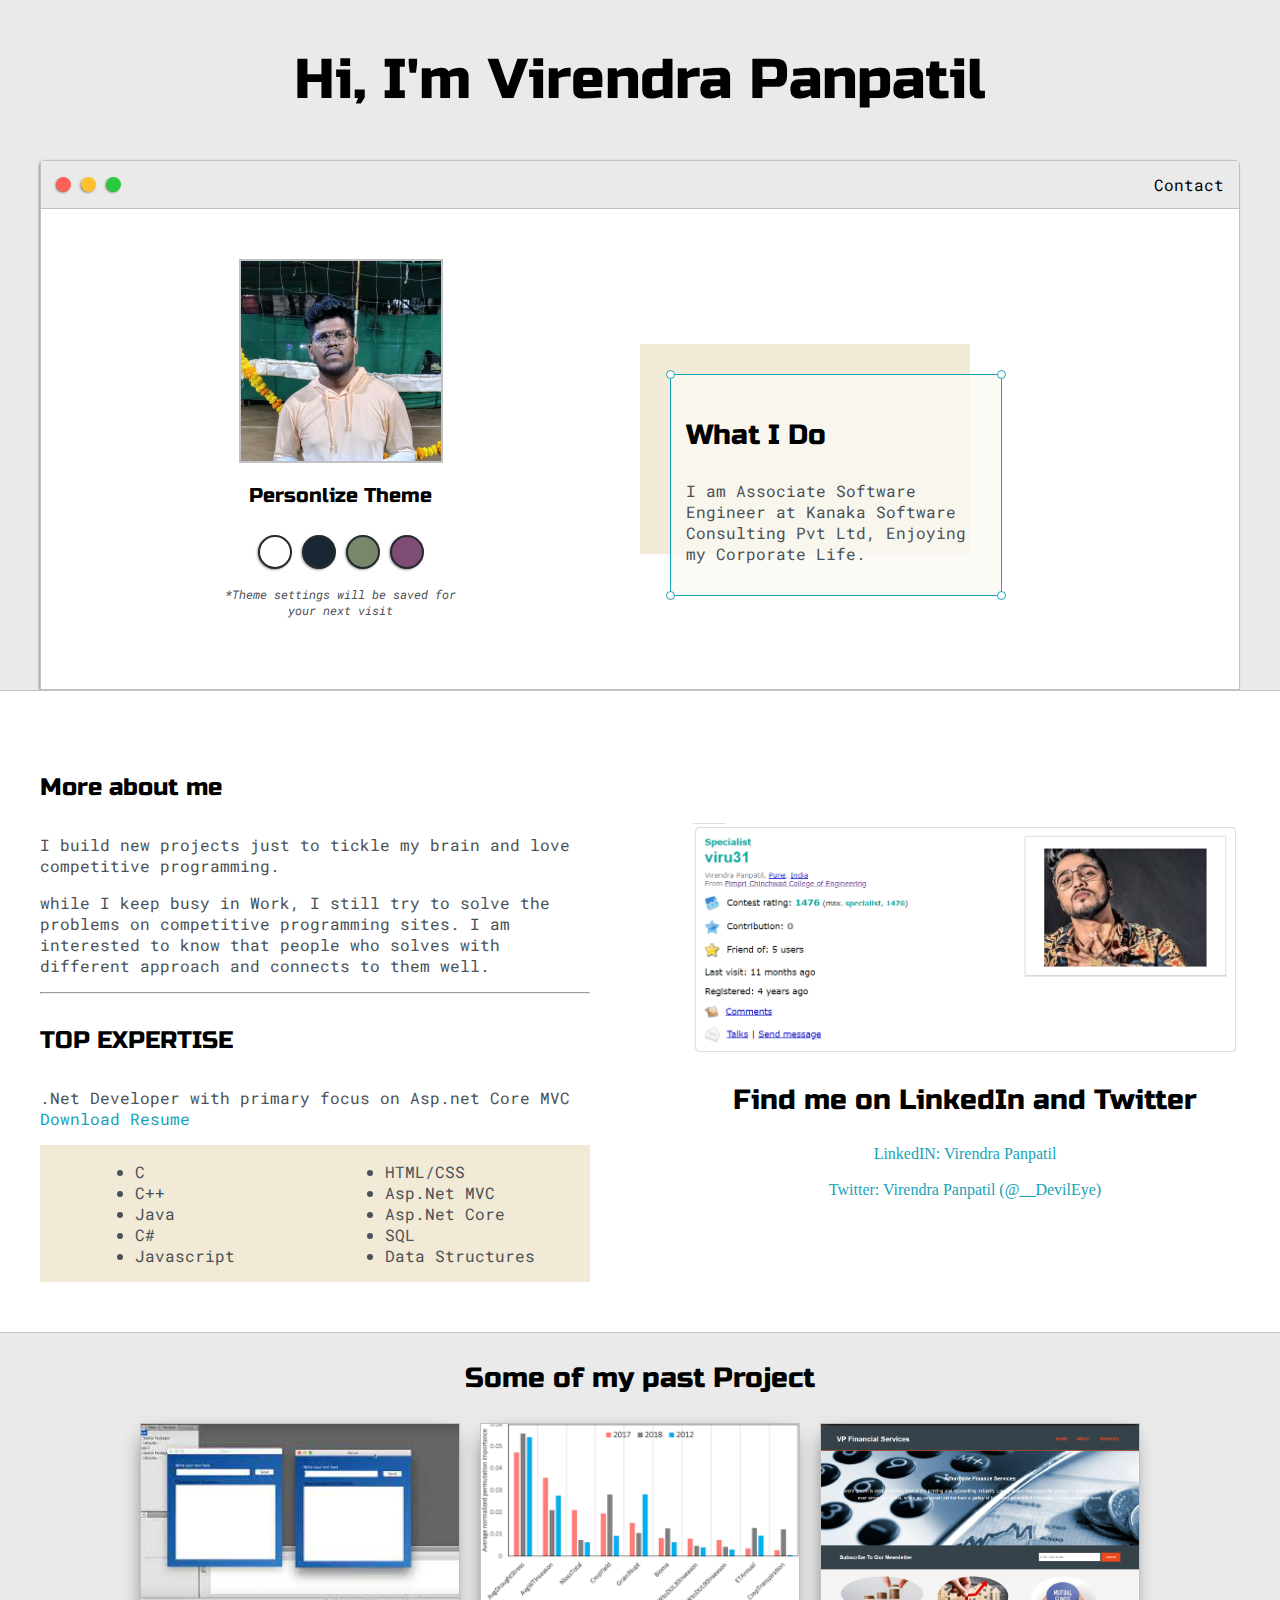
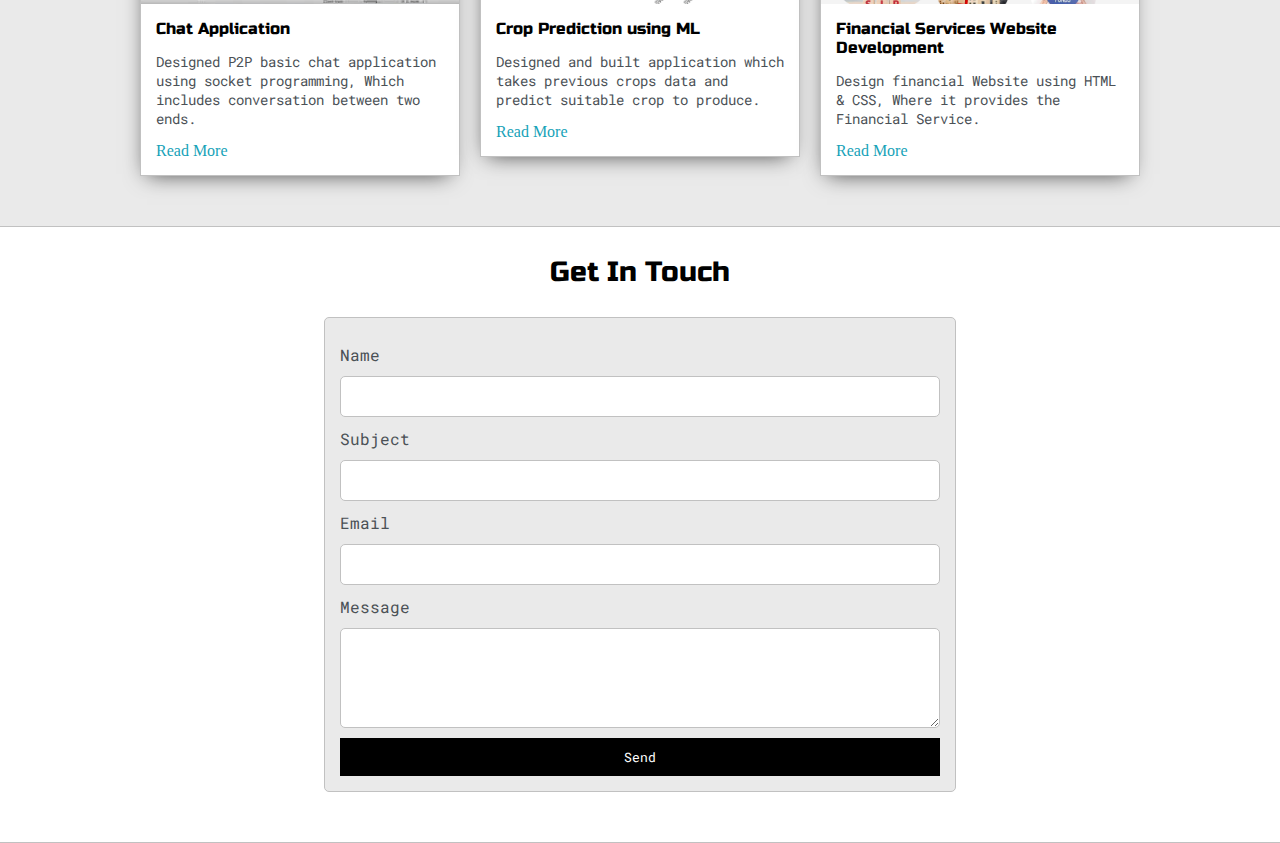
<file: index.html>
﻿<html xmlns="http://www.w3.org/1999/xhtml">
<head>
    <meta charset="utf-8" />
    <meta name="viewport" content="width=device-width, initial-scale=1,maximum-scale=1,minimum-scale=1" />
    <link href="https://fonts.googleapis.com/css2?family=Russo+One&display=swap" rel="stylesheet">
    <link href="https://fonts.googleapis.com/css2?family=Roboto+Mono:wght@500&family=Russo+One&display=swap" rel="stylesheet">
    <link href="default.css" rel="stylesheet" />
    <link id="theme-style" href="" rel="stylesheet" />
    <title>Virendra Panpatil</title>
</head>
<body>
    <section class="s1">
        <div class="main-container">
            <div class="greeting-wrapper">
                <h1>Hi, I'm Virendra Panpatil</h1>
            </div>
            <div class="intro-wrapper">
                <div class="nav-wrapper">
                    <div class="dots-wrapper">
                        <div id="dot-1" class="browser-dots"></div>
                        <div id="dot-2" class="browser-dots"></div>
                                                <div id="dot-3" class="browser-dots"></div>

                                                                                                                                                                                                                                                                                                                                                                                                        </div>
                    <ul id="navigation">
                        <li><a href="#">Contact</a></li>
                    </ul>
                </div>
                <div class="left-column">
                    <img id="profile_pic" src="images/me.jpg" alt="My Photo" />
                    <h5 style="text-align: center;line-height: 0;">Personlize Theme</h5>

                    <div id="theme-options-wrapper">
                        <div id="light-mode" class="theme-dot"></div>
                        <div id="blue-mode" class="theme-dot"></div>
                        <div id="green-mode" class="theme-dot"></div>
                        <div id="purple-mode" class="theme-dot"></div>
                    </div>

                    <p id="settings-note">*Theme settings will be saved for<br> your next visit </p>
                </div>
                <div class="right-column">
                    <div id="preview-shadow">
                        <div id="preview">
                            <div id="corner-tl" class="corner"></div>
                            <div id="corner-tr" class="corner"></div>
                            <h3>What I Do</h3>
                            <p>
                                I am Associate Software Engineer at Kanaka Software Consulting Pvt Ltd, Enjoying
                                my Corporate Life.
                            </p>
                            <div id="corner-bl" class="corner"></div>
                            <div id="corner-br" class="corner"></div>

                        </div>
                    </div>
                </div>
            </div>
        </div>
    </section>

    <section class="s2">
        <div class="main-container">
            <div class="about-wrapper">
                <div class="about-me">
                    <h4>More about me</h4>

                    <p>
                        I build new projects just to tickle my brain and love competitive programming.
                    </p>

                    <p>
                        while I keep busy in Work, I still try to solve the problems on competitive programming sites. I am interested to know that people who solves with different approach and connects to them well.
                    </p>

                    <hr />

                    <h4>TOP EXPERTISE</h4>

                    <p>.Net Developer with primary focus on Asp.net Core MVC <a target="_blank" href="resume.pdf">Download Resume</a></p>

                    <div id="skills">
                        <ul>
                            <li>C</li>
                            <li>C++</li>
                            <li>Java</li>
                            <li>C#</li>
                            <li>Javascript</li>
                        </ul>

                        <ul>
                            <li>HTML/CSS</li>
                            <li>Asp.Net MVC</li>
                            <li>Asp.Net Core</li>
                            <li>SQL</li>
                            <li>Data Structures</li>
                        </ul>

                    </div>
                </div>

                <div class="social-links">
                    <img id="social_img" src="images/portfolio.png" alt="Alternate Text" />
                    <h3>Find me on LinkedIn and Twitter</h3>
                    <a target="_blank" href="https://www.linkedin.com/in/virendra-panpatil-7712b4148">LinkedIN: Virendra Panpatil</a>
                    <br />
                    <a target="_blank" href="https://twitter.com/__DevilEye?t=Ee_O15ku8Yty0SLb1jNhSQ&s=08">Twitter: Virendra Panpatil (@__DevilEye)</a>
                </div>
            </div>
        </div>
    </section>

    <section class="s1">
        <div class="main-container">
            <h3 style="text-align: center;">Some of my past Project</h3>

            <div class="post-wrapper">

                <div>
                    <div class="post">
                        <img class="thumbnail" src="images/chat.jpg" alt="Alternate Text" />
                        <div class="post-preview">
                            <h6 class="post-title">Chat Application</h6>
                            <p class="post-intro">Designed P2P basic chat application using socket programming, Which includes conversation between two ends. </p>
                            <a href="post.html">Read More</a>
                        </div>
                    </div>
                </div>

                <div>
                    <div class="post">
                        <img class="thumbnail" src="images/crop.png" alt="Alternate Text" />
                        <div class="post-preview">
                            <h6 class="post-title">Crop Prediction using ML</h6>
                            <p class="post-intro">Designed and built application which takes previous crops data and predict suitable crop to produce. </p>
                            <a href="#">Read More</a>
                        </div>
                    </div>
                </div>

                <div>
                    <div class="post">
                        <img class="thumbnail" src="images/fin.png" alt="Alternate Text" />
                        <div class="post-preview">
                            <h6 class="post-title">Financial Services Website Development</h6>
                            <p class="post-intro">Design financial Website using HTML & CSS, Where it provides the Financial Service.</p>
                            <a href="#">Read More</a>
                        </div>
                    </div>
                </div>
            </div>
        </div>
    </section>

    <section class="s2">
        <div class="main-container">
            <h3 style="text-align: center;">Get In Touch</h3>

            <form id="contact-form" >
                <label>Name</label>
                <input class="input-field" type="text" name="name"/>

                <label>Subject</label>
                <input class="input-field" type="text" name="subject"  />

                <label>Email</label>
                <input class="input-field" type="text" name="email"  />

                <label>Message</label>
                <textarea class="input-field" name="message"></textarea>

                <input id="submit-btn" type="submit" value="Send" />
            </form>
        </div>
    </section>

    <script type="text/javascript" src="script.js"></script>
</body>
</html>
</file>
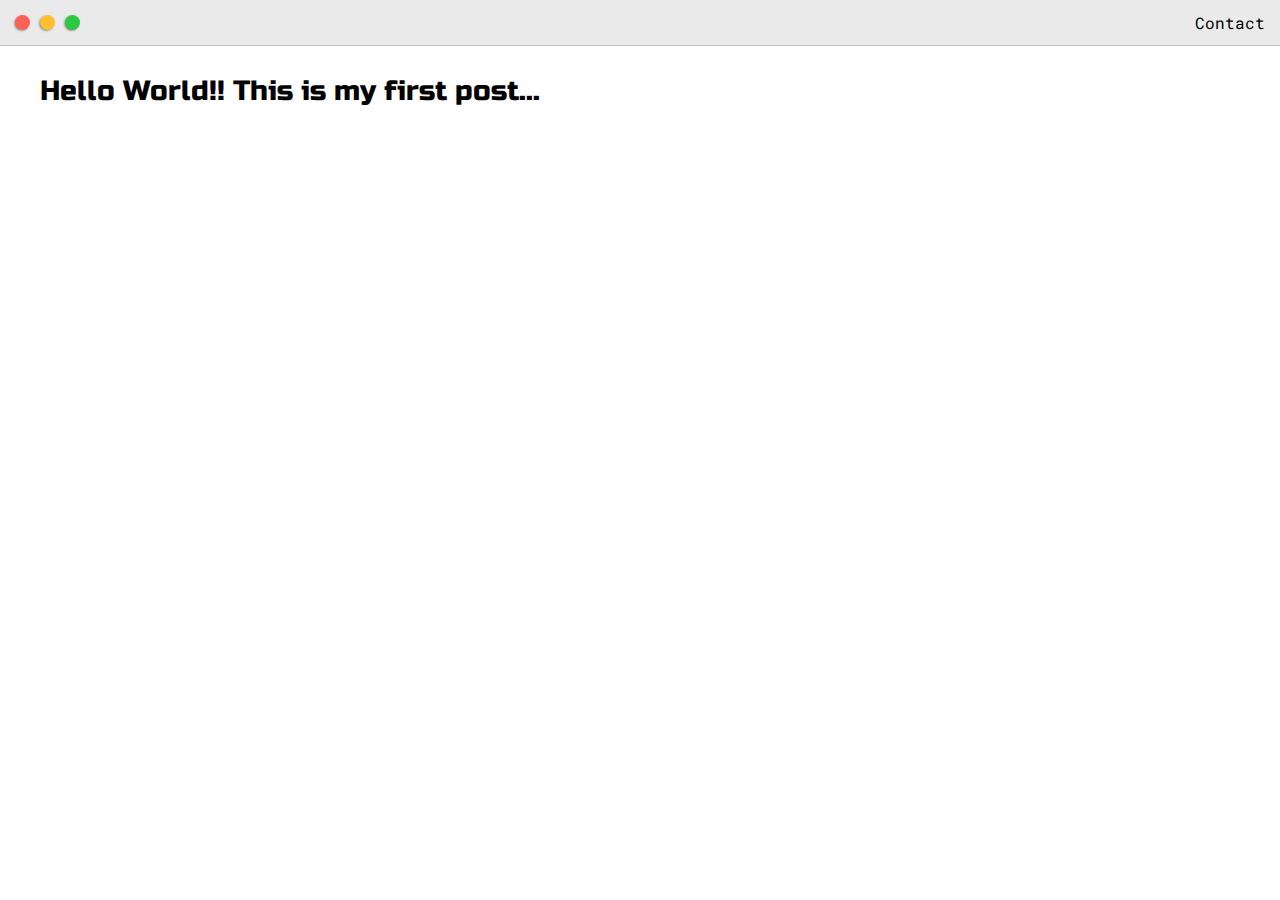
<file: post.html>
﻿<html xmlns="http://www.w3.org/1999/xhtml">
<head>
    <meta charset="utf-8" />
    <meta name="viewport" content="width=device-width, initial-scale=1,maximum-scale=1,minimum-scale=1" />
    <link href="https://fonts.googleapis.com/css2?family=Russo+One&display=swap" rel="stylesheet">
    <link href="https://fonts.googleapis.com/css2?family=Roboto+Mono:wght@500&family=Russo+One&display=swap" rel="stylesheet">
    <link href="default.css" rel="stylesheet" />
    <title>Virendra Panpatil</title>
</head>
<body>
    <div class="nav-wrapper">
        <div class="dots-wrapper">
            <div id="dot-1" class="browser-dots"></div>
            <div id="dot-2" class="browser-dots"></div>
            <div id="dot-3" class="browser-dots"></div>
        </div>
        <ul id="navigation">
            <li><a href="#">Contact</a></li>
        </ul>
    </div> 
    <div class="main-container">
        <h3>Hello World!! This is my first post...</h3>
    </div>
</body>
</html>
</file>
<file: default.css>
:root {
    --mainColor: #eaeaea;
    --secondaryColor: #fff;
    --borderColor: #c1c1c1;
    --mainText: black;
    --secondaryText: #4b5156;

    --themeDotBorder: #24292e;

    --previewBg: rgb(251,249,243,0.8);
    --previewShadow: #f0ead6; 

    --buttonColor: black;
}

html, body {
    padding: 0;
    margin: 0;
}

h1, h2, h3, h4, h5, h6, strong {
    color: var(--mainText);
    font-family: 'Russo One', sans-serif;
    font-weight: 500;
}

p, li, span, label, input, textarea {
    color: var(--secondaryText);
    font-family: 'Roboto Mono', monospace;
}


body *{
    transition: 0.3s;
}

a {
    text-decoration: none;
    color: #17a2b8;
}

h1 {
    font-size: 56px;
}

h2 {
    font-size: 36px;
}

h3 {
    font-size: 28px;
}

h4 {
    font-size: 24px;
}

h5 {
    font-size: 20px;
}

h6 {
    font-size: 16px;
}

.s1 {
    background-color: var(--mainColor);
    border-bottom: 1px solid var(--borderColor);
    overflow: auto;
}

.s2 {
    background-color: var(--secondaryColor);
    border-bottom: 1px solid var(--borderColor);
    overflow: auto;
}

.main-container {
    width: 1200px;
    margin: 0 auto;
}

.greeting-wrapper {
    display: grid;
    text-align: center;
    align-content: center;
    min-height: 10em;
}

.intro-wrapper {
    background-color: var(--secondaryColor);
    border: 1px solid var(--borderColor);
    border-radius: 5px 5px 0 0;

    -webkit-box-shadow: -1px 1px 3px -1px rgba(0,0,0,0.75);
    -moz-box-shadow: -1px 1px 3px -1px rgba(0,0,0,0.75);
    box-shadow: -1px 1px 3px -1px rgba(0,0,0,0.75);

    display: grid;
    grid-template-columns: 1fr 1fr;
    grid-template-rows: 3em 30em;
    grid-template-areas: 
        'nav-wrapper nav-wrapper'
        'left-column right-column';
        
}

#navigation{
    margin: 0;
    padding: 10px;
}

#navigation li{
    display: inline-block;
    margin-right: 5px;
    margin-left: 5px;
}
.dots-wrapper{
    display: flex;
    padding: 10px;
}

#dot-1{
     background-color: #FC6058;
}

#dot-2{
    background-color: #FEC02F;
}

#dot-3{
    background-color: #2ACA3E;
}


.browser-dots {
    background-color: black;
    height: 15px;
    width: 15px;
    border-radius: 50%;
    margin: 5px;

    -webkit-box-shadow: -1px 1px 3px -1px rgba(0,0,0,0.75);
    -moz-box-shadow: -1px 1px 3px -1px rgba(0,0,0,0.75);
    box-shadow: -1px 1px 3px -1px rgba(0,0,0,0.75);
}

.nav-wrapper {

    border: 5px 5px 0 0;
    grid-area: nav-wrapper;
    border-bottom: 1px solid var(--borderColor);
    display: flex;
    justify-content: space-between;
    align-items: center;
    background-color: var(--mainColor);
}

#navigation a{
    color: var(--mainText);
}

.left-column{
    grid-area: left-column;
    padding-top: 50px;
    padding-bottom: 50px;
}

#profile_pic{
    display: block;
    margin: 0 auto;
    height: 200px;
    width: 200px;
    object-fit: cover;
    border: 2px solid var(--borderColor);
}

#theme-options-wrapper{
    display: flex;
    justify-content: center;
}

.theme-dot {
    height: 30px;
    width: 30px;
    border-radius: 50%;
    margin: 5px;
    border: 2px solid var(--themeDotBorder);
    -webkit-box-shadow: -1px 1px 3px -1px rgba(0,0,0,0.75);
     box-shadow: -1px 1px 3px -1px rgba(0,0,0,0.75);
    cursor: pointer;
    background-color: black;
}

.theme-dot:hover{
    border-width: 5px;
}

#light-mode{
    background-color: #fff;
}

#blue-mode {
    background-color: #192734;
}
#green-mode{
    background-color: #78866b;
}

#purple-mode {
    background-color: #7E4C74;
}

#settings-note{
    font-size: 12px;
    font-style: italic;
    text-align: center;
}

.right-column {
    grid-area: right-column;
    display: grid;
    align-content: center;

    padding-top: 50px;
    padding-bottom: 50px;
}

#preview-shadow{
    background-color: var(--previewShadow);
    width: 300px;
    height: 180px;
    padding-left: 30px;
    padding-top : 30px;
}

#preview{
    width: 300px;
    border: 1.5px solid #17a2b8;
    background-color: var(--previewBg);
    padding: 15px;
    position: relative;
}

.corner{
    height: 7px;
    width: 7px;
    border-radius: 50%;
    border: 1.5px solid #17a2b8;
    background-color: #fff;
    position: absolute;
}


#corner-tl{
    top: -5px;
    left: -5px;
}

#corner-tr{
    top: -5px;
    right: -5px;
}

#corner-bl{
    bottom:-5px;
    left: -5px;
}

#corner-br{
    bottom: -5px;
    right: -5px;
}

.about-wrapper{
    display: grid;
    grid-template-columns: repeat(auto-fit,minmax(320px,1fr));
    padding-bottom: 50px;
    padding-top: 50px;
    grid-gap:100px;
}

#skills{
    display: flex;
    justify-content: space-around;
    background-color: var(--previewShadow);
}

.social-links{
    display:grid;
    align-content: center;
    text-align: center;
}

#social_img{
    width: 100%;
}

.post-wrapper{
    display: grid;
    grid-template-columns: repeat(auto-fit,320px);
    grid-gap: 20px;
    justify-content: center;
    padding-bottom: 50px;
}

.post {
    border: 1px solid var(--borderColor);

    -webkit-box-shadow: -2px 7px 21px -9px rgba(0,0,0,0.75);
    -moz-box-shadow: -2px 7px 21px -9px rgba(0,0,0,0.75);
    box-shadow: -2px 7px 21px -9px rgba(0,0,0,0.75);
}

.thumbnail {
    display: block;
    width: 100%;
    height: 180px;
    object-fit: cover;
}

.post-preview{
    background-color: #fff;
    padding: 15px;
}

.post-title{
    color: black;
    margin: 0;
}

.post-intro{
    color: #4b5156;
    font-size: 14px;
}


#submit-btn{
    margin-top: 10px;
    width: 100%;
    padding-top: 10px;
    padding-bottom: 10px;
    color: #fff;
    background-color: var(--buttonColor);
    border: none;
}

#contact-form{
    display: block;
    max-width: 600px;
    margin: 0 auto;
    border: 1px solid var(--borderColor);
    padding: 15px;
    border-radius: 5px;
    background-color: var(--mainColor);
    margin-bottom: 50px;
}

.input-field{
    width: 100%;
    padding-top: 10px;
    padding-bottom: 10px;
    background-color: var(--secondaryColor);
    border-radius: 5px;
    border: 1px solid var(--borderColor);
    font-size: 14px;
}

#contact-form label{
    line-height: 2.7em;
}

#contact-form textarea{
    min-height: 100px;
    font-size: 14px;
}

@media screen and (max-width: 1200px) {
    .main-container {
        width: 95%;
    }
}

@media screen and (max-width: 800px) {
    .intro-wrapper {
        grid-template-columns: 1fr;
        grid-template-areas: 
            'nav-wrapper' 
            'left-column' 
            'right-column';
    }

    .right-column{
        justify-content: center;
    }
}
</file>
